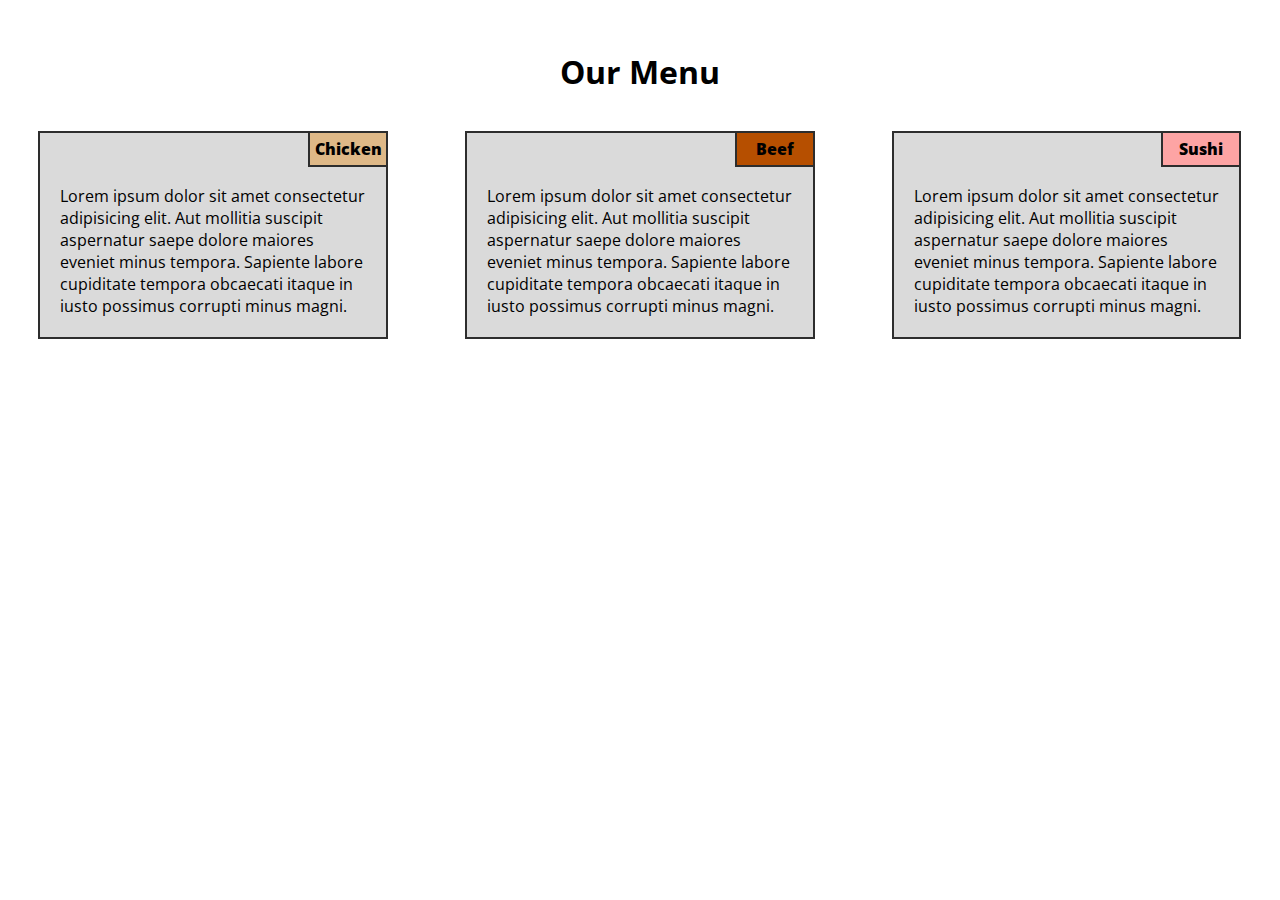
<file: index.html>
<!--module 2 solution 7.19.2022 -->

<!DOCTYPE html>
<html lang="en">
    <head>
        <meta charset="UTF-8">
        <meta http-equiv="X-UA-Compatible" content="IE=edge">
        <meta name="viewport" content="width=device-width, initial-scale=1.0">
        <link rel="preconnect" href="https://fonts.googleapis.com">
        <link rel="preconnect" href="https://fonts.gstatic.com" crossorigin>
        <link href="https://fonts.googleapis.com/css2?family=Open+Sans&display=swap" rel="stylesheet">
        <title>Module 2 Solution</title>
        <link rel="stylesheet" href="css/style.css" type="text/css">
    </head>

    <body>
        <h1 id="heading">Our Menu</h1>

        <div class="section" id="chicken-section">
            <div class="label" id="chicken">Chicken</div>
            <div class="dummy-text">Lorem ipsum dolor sit amet consectetur adipisicing elit. Aut mollitia suscipit aspernatur saepe dolore maiores eveniet minus tempora. Sapiente labore cupiditate tempora obcaecati itaque in iusto possimus corrupti minus magni.</div>
        </div>

        <div class="section" id="beef-section">
            <div class="label" id="beef">Beef</div>
            <div class="dummy-text">Lorem ipsum dolor sit amet consectetur adipisicing elit. Aut mollitia suscipit aspernatur saepe dolore maiores eveniet minus tempora. Sapiente labore cupiditate tempora obcaecati itaque in iusto possimus corrupti minus magni.</div>
        </div>

        <div class="section" id="sushi-section">
            <div class="label" id="sushi">Sushi</div>
            <div class="dummy-text">Lorem ipsum dolor sit amet consectetur adipisicing elit. Aut mollitia suscipit aspernatur saepe dolore maiores eveniet minus tempora. Sapiente labore cupiditate tempora obcaecati itaque in iusto possimus corrupti minus magni.</div>
        </div>

    </body>
</html>
</file>
<file: css/style.css>
* {
    font-family: 'Open Sans', sans-serif;
    margin: auto;
    box-sizing: border-box;
}


.section, .label {
    border: 2px solid #2d2d2d;
}

.section {
    display: block;
    background-color: #dadada;
    float: left;
    position: relative;
}

.label {
    width: 80px;
    padding: 5px;
    text-align: center;
    font-weight: 900;
    float: right;
    margin: -2px;
}

.dummy-text {
    clear: right;
    padding: 20px;
}

#heading {
    margin: 50px auto 0px auto;
}


#heading {
    text-align: center;
}

#chicken {
    background-color: #deb887;
}

#beef {
    background-color: #b64f00;
}

#sushi {
    background-color: #fda4a4;
}


/*Destkop*/
@media (min-width: 992px) {
    .section {
        width: 27.33%;
        margin: 3%;
        
    }
}


/*Tablet*/
@media (min-width: 768px) and (max-width: 991px) {
    #chicken-section, #beef-section {
        width: 44%;
        margin: 3%;
    }
    #sushi-section {
        width: 94%;
        margin: 3%;
    }
}


/*Mobile*/
@media (max-width: 767px) {
    .section {
        margin: 3%;
    }
}
</file>
